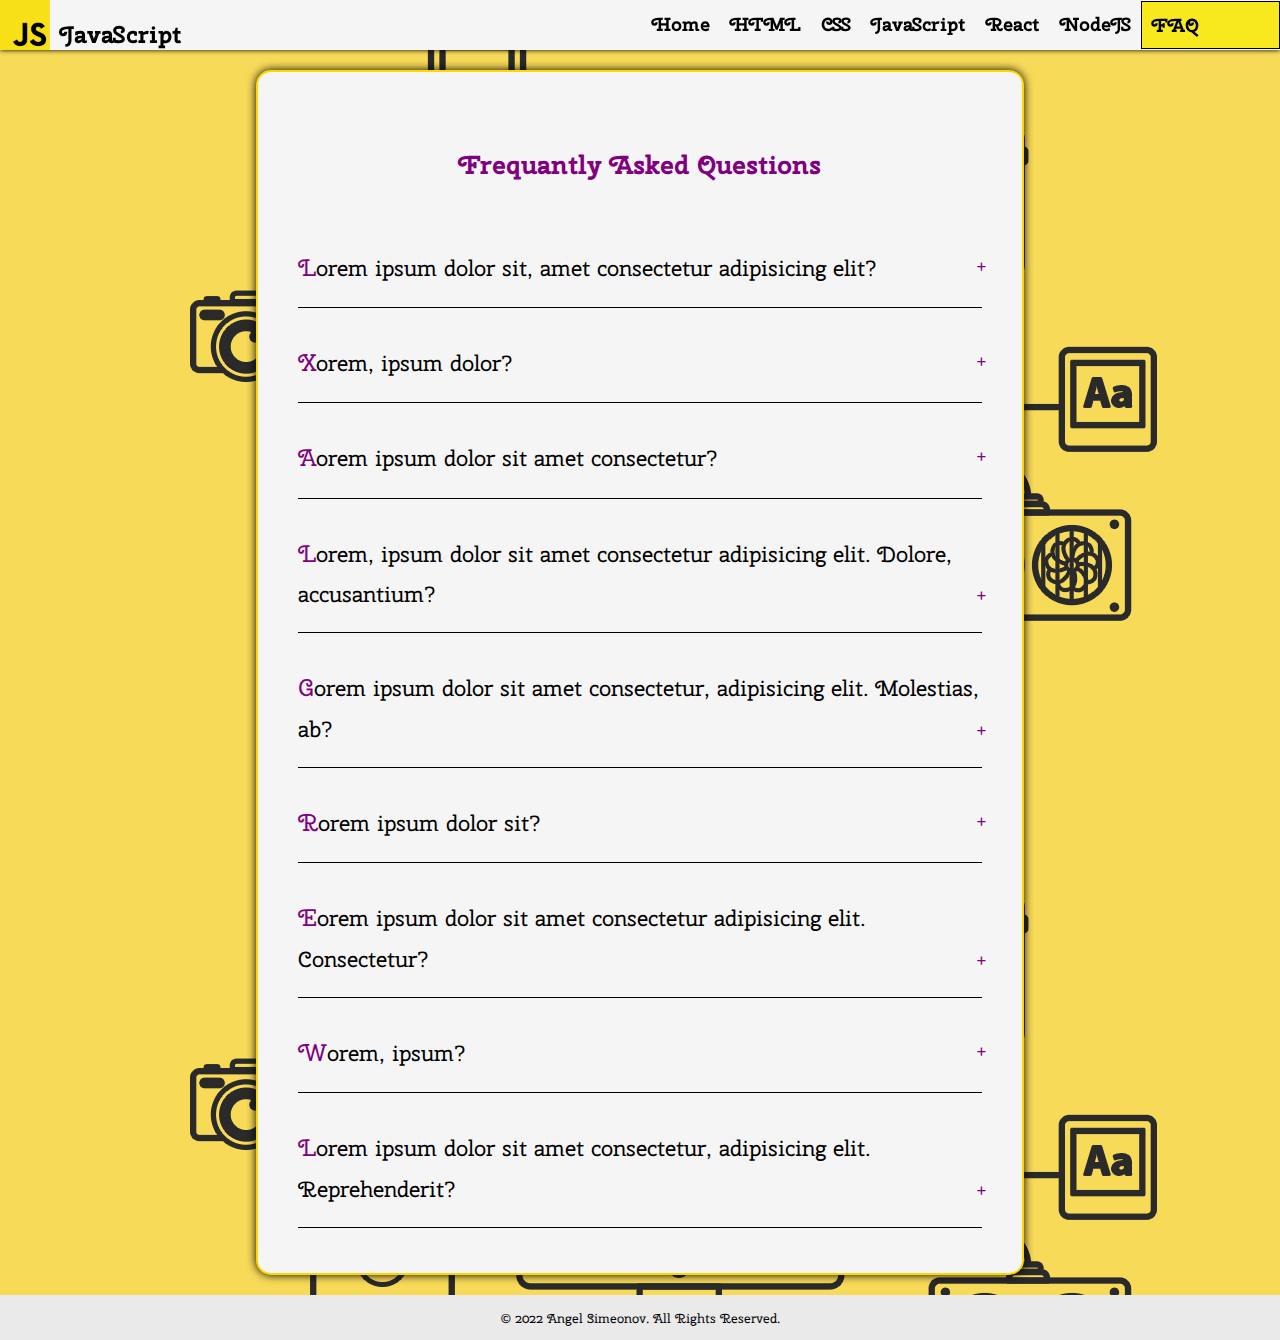
<file: pageFAQ.html>
<!DOCTYPE html>
<html lang="en">
<head>
    <meta charset="UTF-8">
    <meta http-equiv="X-UA-Compatible" content="IE=edge">
    <meta name="viewport" content="width=device-width, initial-scale=1.0">
    <link rel="stylesheet" href="stylesheet.css">
    <link rel="preconnect" href="https://fonts.googleapis.com">
    <link rel="preconnect" href="https://fonts.gstatic.com" crossorigin>
    <link href="https://fonts.googleapis.com/css2?family=Cherry+Swash&family=Geo&family=Mochiy+Pop+One&family=Russo+One&display=swap" rel="stylesheet">
    <link rel="icon" href="icon.png">
    <title>Angel's Website</title>
</head>
<body>
    <style>
.content-container {
    display: grid;
    grid-template-columns: 1fr 3fr 1fr;
    grid-template-areas: 
    ". content   ."
    "footer   footer footer";
}


body {
    background-image: url("background.png");
}

.main-content {
    border: 2px solid gold;
    background-color: whitesmoke;
    box-shadow: 0 0 10px;
}

</style>



    <nav class="menu">
        <img id="logo-top" src="js.png" width="50px"/>
        <h2 id="logo-title"> <a href="/">JavaScript</a></h2>
        <ul>
            <li id="home-li"> <a href="/index.html"> Home </a></li>
            <li id="html-li"> <a href="/pageHTML.html"> HTML </a></li>
            <li id="css-li"> <a href="/pageCSS.html"> CSS </a></li>
            <li id="js-li"> <a href="pageJS.html"> JavaScript </a></li>
            <li id="react-li"> <a href="pageReact.html"> React </a></li>
            <li id="node-li"> <a href="pageNode.html"> NodeJS </a></li>
            <li style="background-color: rgb(247, 233, 30); border: 1px solid black;" id="last-li"> <a href="pageFAQ.html"> FAQ</a></li>
        </ul>
    </nav>



    <div class="content-container"> 
        <div class="main-content">
            <div class="accordion">
                <h2 class="accordion-title">Frequantly Asked Questions</h2>
        
                <div class="accordion-container">
                    <div class="question">Lorem ipsum dolor sit, amet consectetur adipisicing elit?</div>
                    <div class="answer">Lorem ipsum dolor sit amet consectetur adipisicing elit. Architecto suscipit animi ipsam labore impedit praesentium nostrum optio veritatis illo similique tenetur cum exercitationem accusantium unde rerum deleniti, doloremque inventore alias explicabo consectetur esse. Ex, sit! Culpa tempore nulla fuga eveniet, earum at aliquid nisi quaerat.</div>
                </div>
        
                <div class="accordion-container">
                    <div class="question">Xorem, ipsum dolor?</div>
                    <div class="answer">Lorem ipsum dolor, sit amet consectetur adipisicing elit. Ullam ducimus totam minus labore atque aliquid voluptas recusandae asperiores ea, in exercitationem natus vitae consequuntur adipisci numquam possimus, maxime ad nostrum saepe laborum provident deserunt ex ab. Placeat ab, eligendi laborum vitae sint odit?</div>
                </div>
        
                <div class="accordion-container">
                    <div class="question">Aorem ipsum dolor sit amet consectetur?</div>
                    <div class="answer">Lorem ipsum dolor sit, amet consectetur adipisicing elit. Architecto, sequi error. Accusantium modi repellendus, eius ipsam fuga perferendis et architecto voluptatibus voluptatem quod ex dicta nemo eligendi sapiente? Quos, eius.</div>
                </div>

                <div class="accordion-container">
                    <div class="question">Lorem, ipsum dolor sit amet consectetur adipisicing elit. Dolore, accusantium?</div>
                    <div class="answer">Lorem ipsum dolor sit, amet consectetur adipisicing elit. Architecto, sequi error. Accusantium modi repellendus, eius ipsam fuga perferendis et architecto voluptatibus voluptatem quod ex dicta nemo eligendi sapiente? Quos, eius.</div>
                </div>
        
                <div class="accordion-container">
                    <div class="question">Gorem ipsum dolor sit amet consectetur, adipisicing elit. Molestias, ab?</div>
                    <div class="answer">Lorem ipsum dolor sit, amet consectetur adipisicing elit. Architecto, sequi error. Accusantium modi repellendus, eius ipsam fuga perferendis et architecto voluptatibus voluptatem quod ex dicta nemo eligendi sapiente? Quos, eius.</div>
                </div>
        
                <div class="accordion-container">
                    <div class="question">Rorem ipsum dolor sit?</div>
                    <div class="answer">Lorem ipsum dolor sit, amet consectetur adipisicing elit. Architecto, sequi error. Accusantium modi repellendus, eius ipsam fuga perferendis et architecto voluptatibus voluptatem quod ex dicta nemo eligendi sapiente? Quos, eius.</div>
                </div>

                <div class="accordion-container">
                    <div class="question">Eorem ipsum dolor sit amet consectetur adipisicing elit. Consectetur?</div>
                    <div class="answer">Lorem ipsum dolor sit amet, consectetur adipisicing elit. Quasi temporibus porro mollitia delectus cumque adipisci tenetur placeat provident! Iusto similique mollitia praesentium harum eligendi maiores saepe enim inventore aspernatur possimus tempore quasi eos minus, tenetur explicabo ad rem blanditiis earum incidunt repellat adipisci autem at, pariatur modi. Praesentium, quisquam illum?</div>
                </div>
        
                <div class="accordion-container">
                    <div class="question">Worem, ipsum?</div>
                    <div class="answer">Lorem ipsum dolor sit amet consectetur adipisicing elit. Asperiores nemo dignissimos necessitatibus porro harum, blanditiis, molestiae, ipsa eligendi rem perspiciatis hic dolor enim excepturi tempore provident officiis amet culpa fugit? Quis, iusto consequuntur assumenda architecto fuga quidem pariatur magni vero.</div>
                </div>
        
                <div class="accordion-container">
                    <div class="question">Lorem ipsum dolor sit amet consectetur, adipisicing elit. Reprehenderit?</div>
                    <div class="answer">Lorem ipsum dolor sit amet consectetur adipisicing elit. Ipsa voluptatibus aliquid voluptatum sed libero, eius velit minus? Culpa dignissimos voluptas molestiae voluptate perspiciatis neque odit.</div>
                </div>
        
        
        
            </div>

                
        </div>


        <div class="fter">
        <footer>
            <small>&copy; 2022 Angel Simeonov. All Rights Reserved.</small></footer>
        </div>
    
    </div>


    <script src="javascript.js"></script>
</body>
</html>
</file>
<file: stylesheet.css>
* {
    margin: 0;
    padding: 0;
    box-sizing: border-box;
    font-family: 'Cherry Swash', cursive;

}

body {
    margin-top: 50px;
    background-color: whitesmoke;
}

.menu {
    display: flex;
    align-items: center;
    background-color: whitesmoke;
    box-shadow: 0 0 5px;

    position:fixed;
    top:0;
    left:0;
    right:0;
    z-index:99;
}



.menu > h2 {
    margin-right: auto;
    padding: 0 10px;
    margin-top: auto;
    cursor: pointer;


}

.menu > h2 > a {
    text-decoration: none;
    color: black;
}

.menu > h2 > a:hover {
    color: rgb(114, 114, 114);
    transition: 1s;

}

.menu > ul {
    list-style: none;
    display: flex;
    cursor: pointer;
}


.menu > ul > li {
    padding: 10px;
    font-size: 1.2rem;
    font-weight: bold;
}


#home-li > a:hover {
    transition: 0.5s;
    color: teal;
}

#last-li > a {
    padding-right: 70px;
    transition: 0.5s;
}

#last-li > a:hover {
    color: purple;
}

#html-li > a:active {
    color:pink;
}
#html-li > a:hover{
    text-decoration: none;
    transition: 0.5s;
    color: orange;
}

#css-li > a:hover {
    transition: 0.5s;
    color: blue;
}

#js-li > a:hover {
    transition: 0.5s;
    color: rgb(247, 233, 30);
}

#react-li > a:hover {
    transition: 0.5s;
    color: rgb(26, 189, 189);
}

#node-li > a:hover {
    transition: 0.5s;
    color: green;
}

.content-container {
    display: grid;
    grid-template-columns: 1fr 1fr 4fr 2fr 1fr;
    grid-template-areas: 
    ". . content side ."
    "footer footer footer footer footer";
}


.main-content > h2 {
    text-align: center;
    margin: 40px 0px;
    margin-top: 70px;
}

.main-content {
    margin-top: 20px;
    grid-area: content;
    line-height: 1.8;
    grid-row: auto;
    padding-bottom: 30px;
    padding-left: 40px;
    padding-right: 40px;
    border: 1px solid black;
    border-radius: 15px;
}

.sidebar-right {
    grid-area: side;
    margin: 20px 10px;

    padding: 40px;
    margin-right: auto;
    margin-left: auto;
    text-align: center;
}

.ad > h4 {
    font-family: Arial, Helvetica, sans-serif;
}

.ad {
    padding: 60px 0px;
    font-style: italic;
    cursor: pointer;
    
}



p::first-letter {
    color: black;
    padding: 0 .4rem;
    margin: 0 .2rem 0 0;
    border: 1px solid;
    border-radius: 8px;
    font-family: "IBM Plex Mono", monospace;
  
    font-size: 3rem;
    float: left;
    line-height: 1;
}


/* **************** Scrollbar **************** */
body::-webkit-scrollbar {
    width: 0.5em;
  }
   
  body::-webkit-scrollbar-track {
    box-shadow: inset 0 0 6px rgba(0, 0, 0, 0.3);
  }
   
  body::-webkit-scrollbar-thumb {
    background-color: rgb(247, 233, 30);
    outline: 1px solid slategrey;
  }

  

  /* ********************** MEDIA Qs **********************/
  @media only screen and (max-width: 1000px) {
    .sidebar-right{
        width: 35vw;
    }
    .main-content {
        width: 60vw;
        
    }
  }
  @media only screen and (max-width: 850px) {
    .sidebar-right{
        display: none;
    }
    .main-content {
        width: 95vw;
    }
  }

  @media only screen and (max-width: 720px) { /* 800 */
    .sidebar-right{
        display: none;
    }
    .main-content {
        width: 95vw;
    }
    #logo-top {
        display: none;
    }
    #logo-title {
        display: none;
    }

  }

  a {
    text-decoration: none;
    color: black;
  }




  /*********************** FAQ SECTION ***********************/

.accordion .accordion-title {
    margin-bottom: 40px;
    margin-top: 70px;
    text-align: center;
    font-size: 1.6rem;
}

.accordion .accordion-container .question {
    padding: 18px 0px;
    font-size: 22px;
    cursor: pointer;
    border-bottom: 1px solid black;

    position: relative;
}


.accordion .accordion-container .question::after {
    content: '+';
    color: purple;
    position: absolute;
    right: -5px;
}

.accordion .accordion-container .answer {
    padding-top: 15px;
    font-size: 1.2rem;
    line-height: 1.5;
    width: 100%;
    padding-left: 10px;
    padding-right: 5px;
    height: 0px;
    overflow: hidden;
    transition: 0.5s;
}


.accordion .accordion-container.active .answer {
    height: 155px;
}

.accordion .accordion-container.active .question {
    font-size: 1.3rem;
    transition: 0.5s;
    color: darkgray;
}

.accordion .accordion-container.active .question::after {
    content: "-";
    font-size: 30px;
    transition: 0.5s;
}


.question::first-letter {
    font-size: 1.5rem;
    color: purple;
}


.accordion .accordion-container.active  .question::first-letter {
    font-size: 1.5rem;
    color: rgb(207, 105, 207);
}

.accordion-title {
    color: purple;
}

#bot-image {
    float: right;

}

.fter {
    grid-area: footer;
    display: flex;
    align-items: center;
    justify-content: center;
    margin-top: 20px;
    height: 5vh;
    background-color: rgb(234, 234, 234);
}

/*change color of text highlight*/
::-moz-selection {
    color: black;
    background: rgb(247, 233, 30);
  }
  
  ::selection {
    color: black;
    background: rgb(247, 233, 30);
  }
</file>
